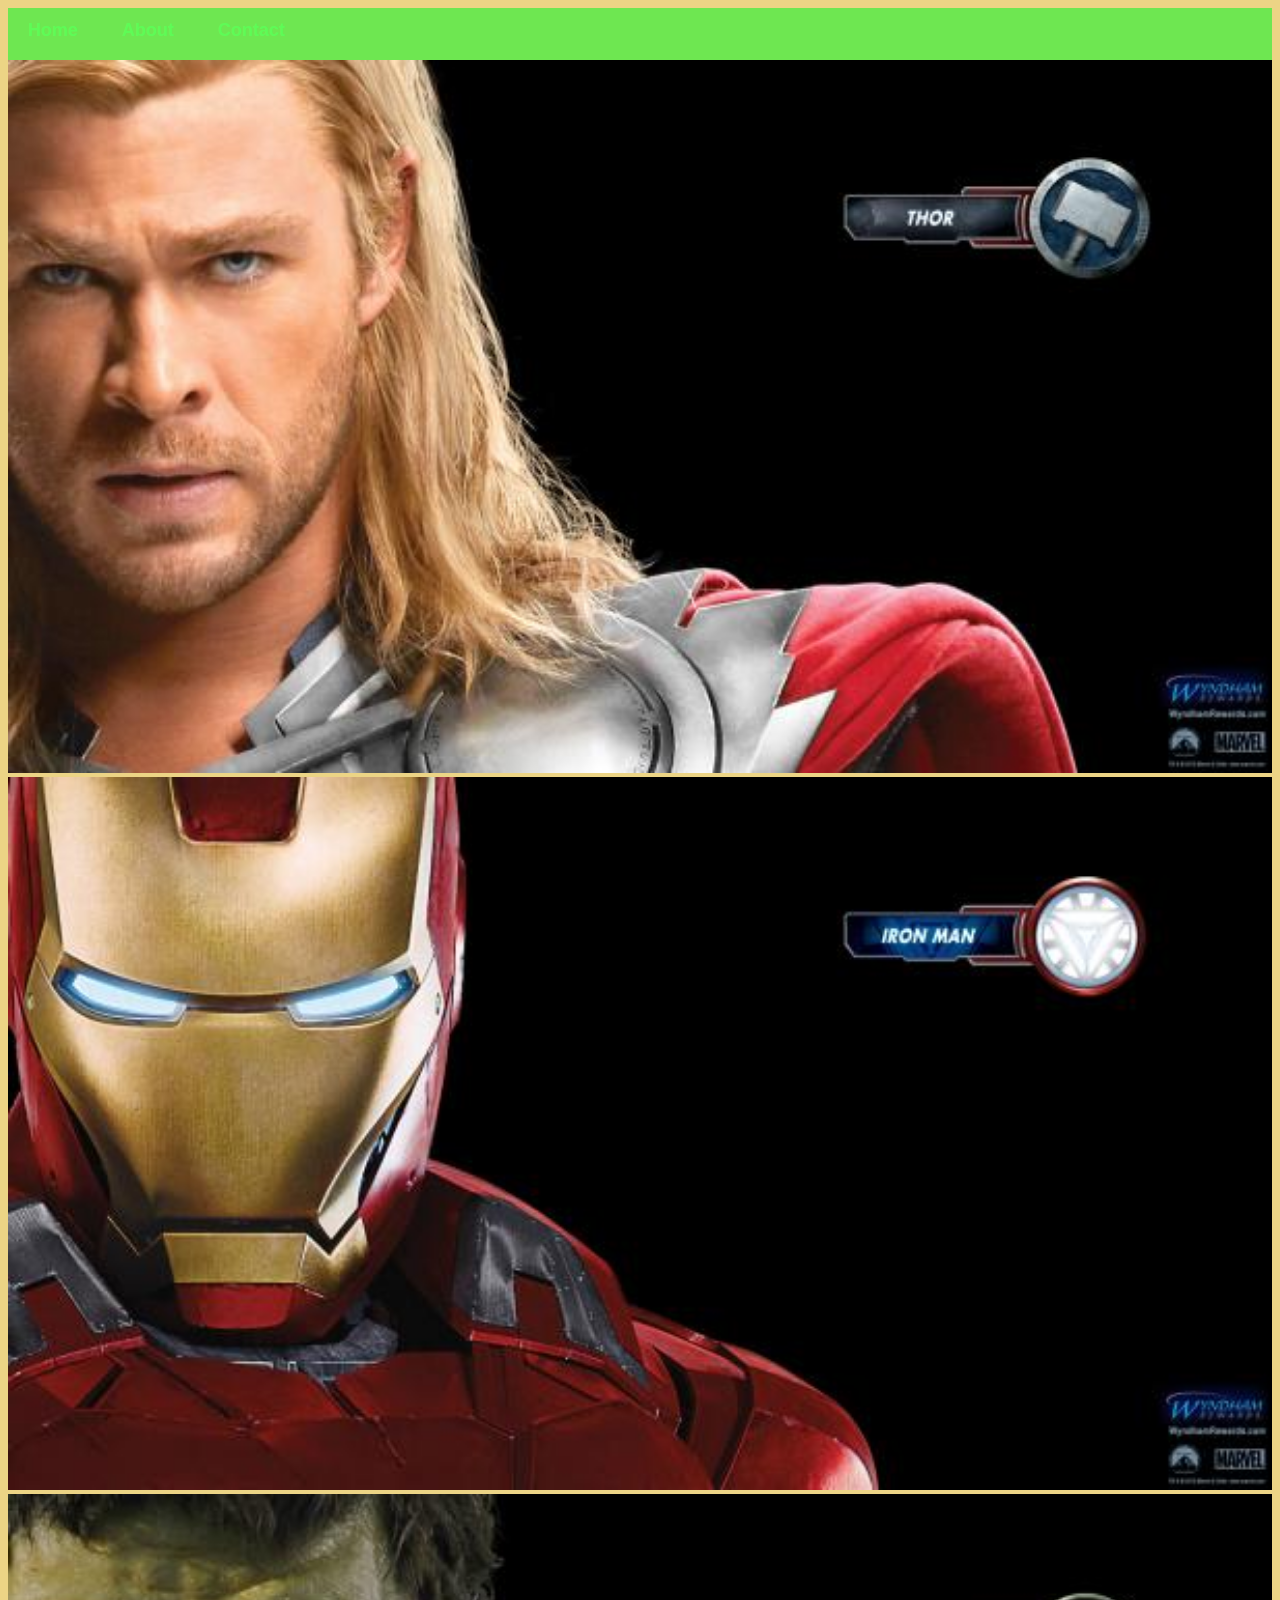
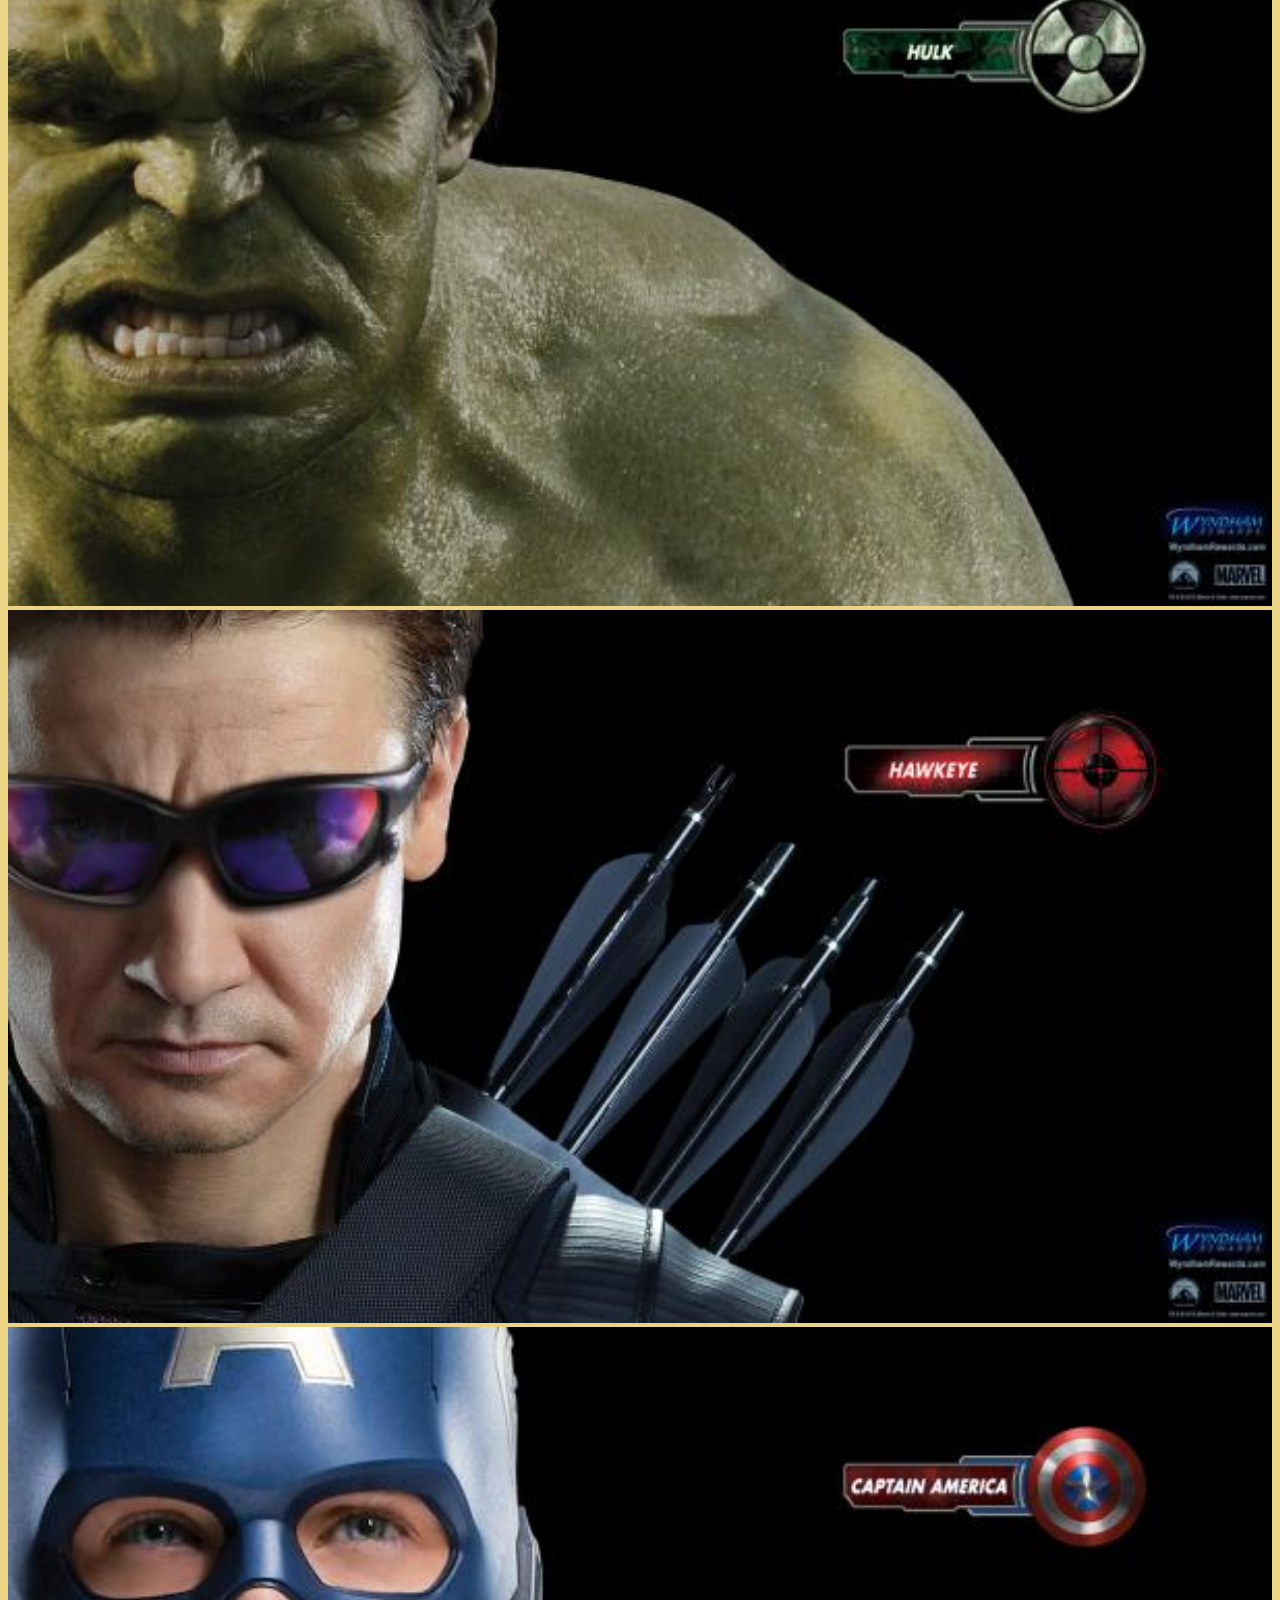
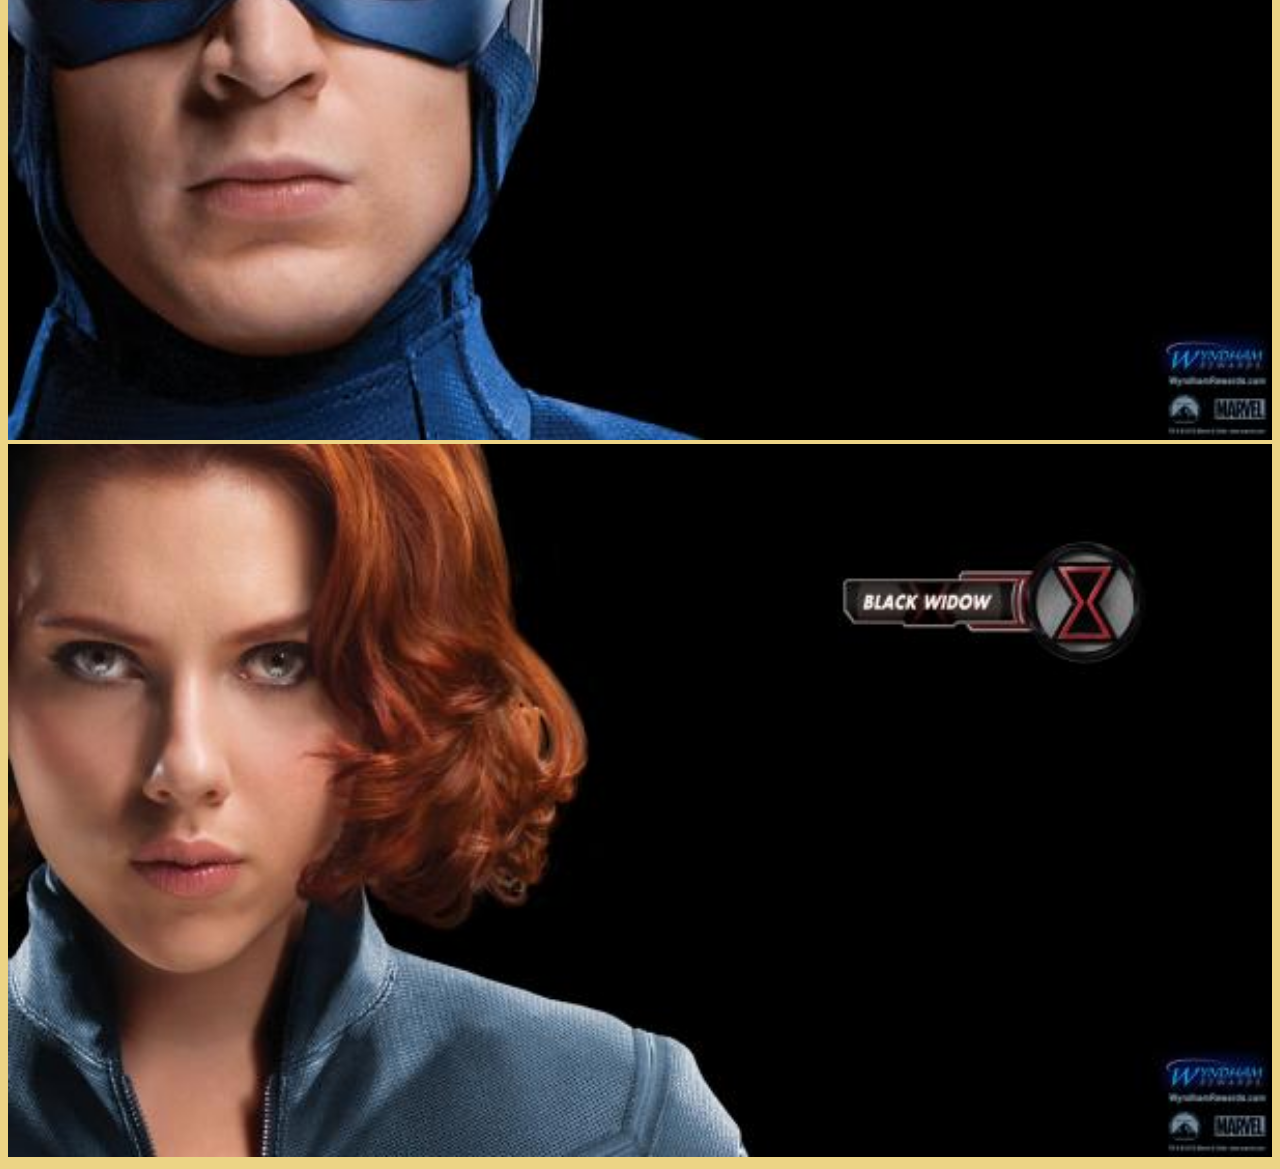
<file: index.html>
<!DOCTYPE html>
<html>
<head>
    <link rel="Stylesheet"  href="style.css">
</head>
<body>
        <div id="menu">
            <a href="index.html">Home</a>
            <a href="About.html">About</a>
            <a href="contact.html">Contact</a>
        </div>
        <div class="gallery">
            <a href="Avenger-1.html"><img src="images/avengers_01.jpg"/></a>
            <a href="Avenger-2.html"><img src="images/avengers_02.jpg"/></a>
            <a href="Avenger-3.html"><img src="images/avengers_03.jpg"/></a>
            <a href="Avenger-4.html"><img src="images/avengers_04.jpg"/></a>
            <a href="Avenger-5.html"><img src="images/avengers_05.jpg"/></a>
            <a href="Avenger-6.html"><img src="images/avengers_06.jpg"/></a>    
         </div>
</body>
</html>
</file>
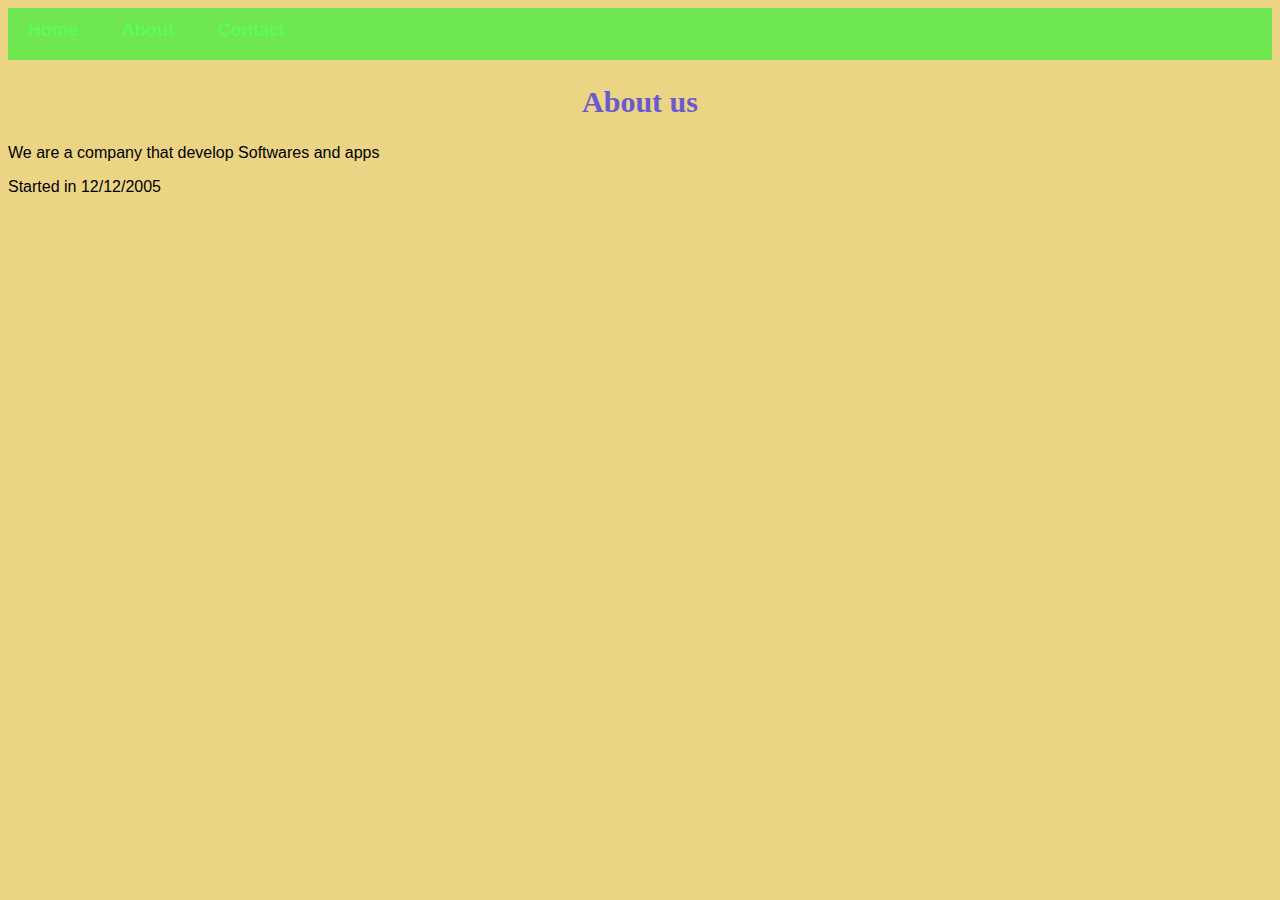
<file: About.html>
<!DOCTYPE html>
<html>
      <head> 
           <link rel="stylesheet" href="style.css"> 
           
       </head>
       <body>   
        <div id="menu">
            <a href="index.html">Home</a>
            <a href="#">About</a>
            <a href="contact.html">Contact</a>
        </div>
          <h2>About us</h2>
          <p>We are a company that develop Softwares and apps</p>
          <p>Started in 12/12/2005 </p>
      </body>

</html>
</file>
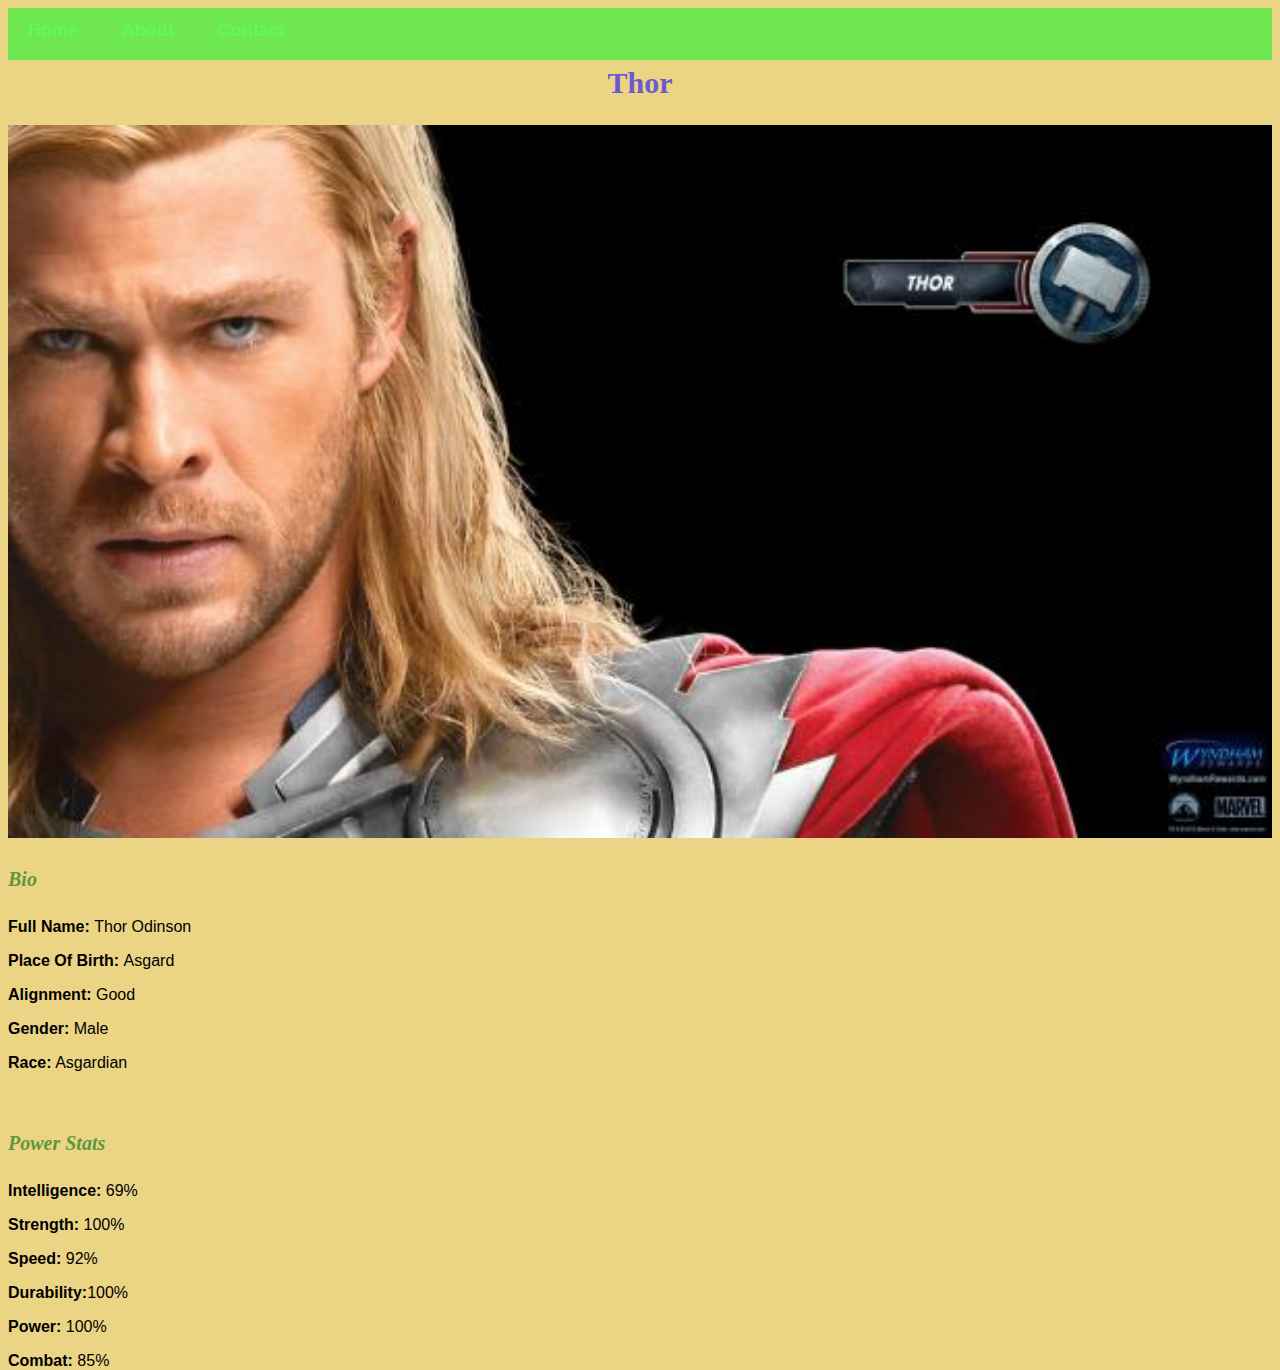
<file: Avenger-1.html>
<!DOCTYPE html>
<html>
      <head> 
           <link rel="stylesheet" href="style.css"> 
       </head>
 
       <body> 

            <div id="menu">
            <a href="index.html">Home</a>
            <a href="About.html">About</a>
            <a href="contact.html">Contact</a>
          
            <h2>Thor</h2>
          <div class="gallery"> 
              <img src="images/avengers_01.jpg"/>
          </div> 
          <h4>Bio</h4> 
          <p><b>Full Name: </b>Thor Odinson</p> 
          <p><b>Place Of Birth: </b>Asgard</p> 
          <p><b>Alignment: </b>Good</p> 
          <p><b>Gender:</b> Male</p>
          <p><b>Race:</b> Asgardian</p> 
          <br/>
          <h4>Power Stats</h4>
          <p><b>Intelligence:</b> 69%</p>
          <p><b>Strength: </b>100%</p>
          <p><b>Speed:</b> 92%</p>
          <p><b>Durability:</b>100%</p>
          <p><b>Power:</b> 100%</p>
          <p><b>Combat: </b>85%</p>
      </body>
</html>
</file>
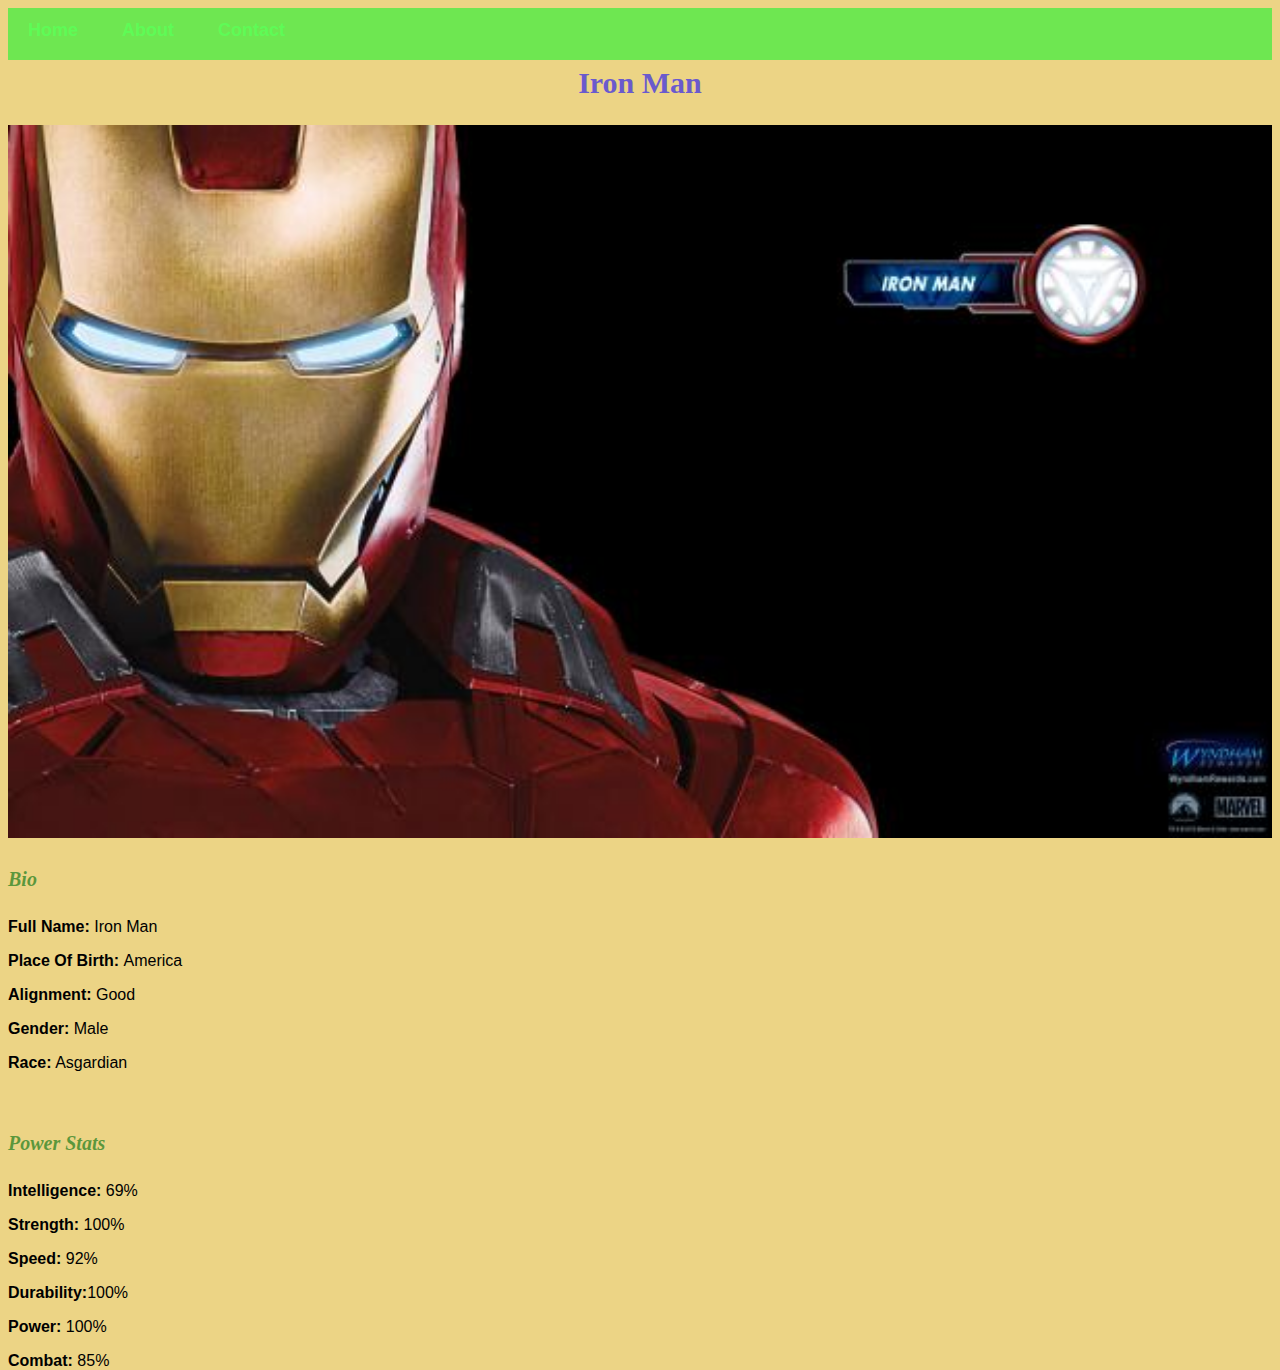
<file: Avenger-2.html>
<!DOCTYPE html>
<html>
      <head> 
           <link rel="stylesheet" href="style.css"> 
       </head>
 
       <body> 

            <div id="menu">
            <a href="index.html">Home</a>
            <a href="About.html">About</a>
            <a href="contact.html">Contact</a>
          
          
          <h2>Iron Man</h2>
          <div class="gallery"> 
              <img src="images/avengers_02.jpg"/>
          </div> 
          <h4>Bio</h4> 
          <p><b>Full Name: </b>Iron Man</p> 
          <p><b>Place Of Birth: </b>America</p> 
          <p><b>Alignment: </b>Good</p> 
          <p><b>Gender:</b> Male</p>
          <p><b>Race:</b> Asgardian</p> 
          <br/>
          <h4>Power Stats</h4>
          <p><b>Intelligence:</b> 69%</p>
          <p><b>Strength: </b>100%</p>
          <p><b>Speed:</b> 92%</p>
          <p><b>Durability:</b>100%</p>
          <p><b>Power:</b> 100%</p>
          <p><b>Combat: </b>85%</p>
      </body>
</html>
</file>
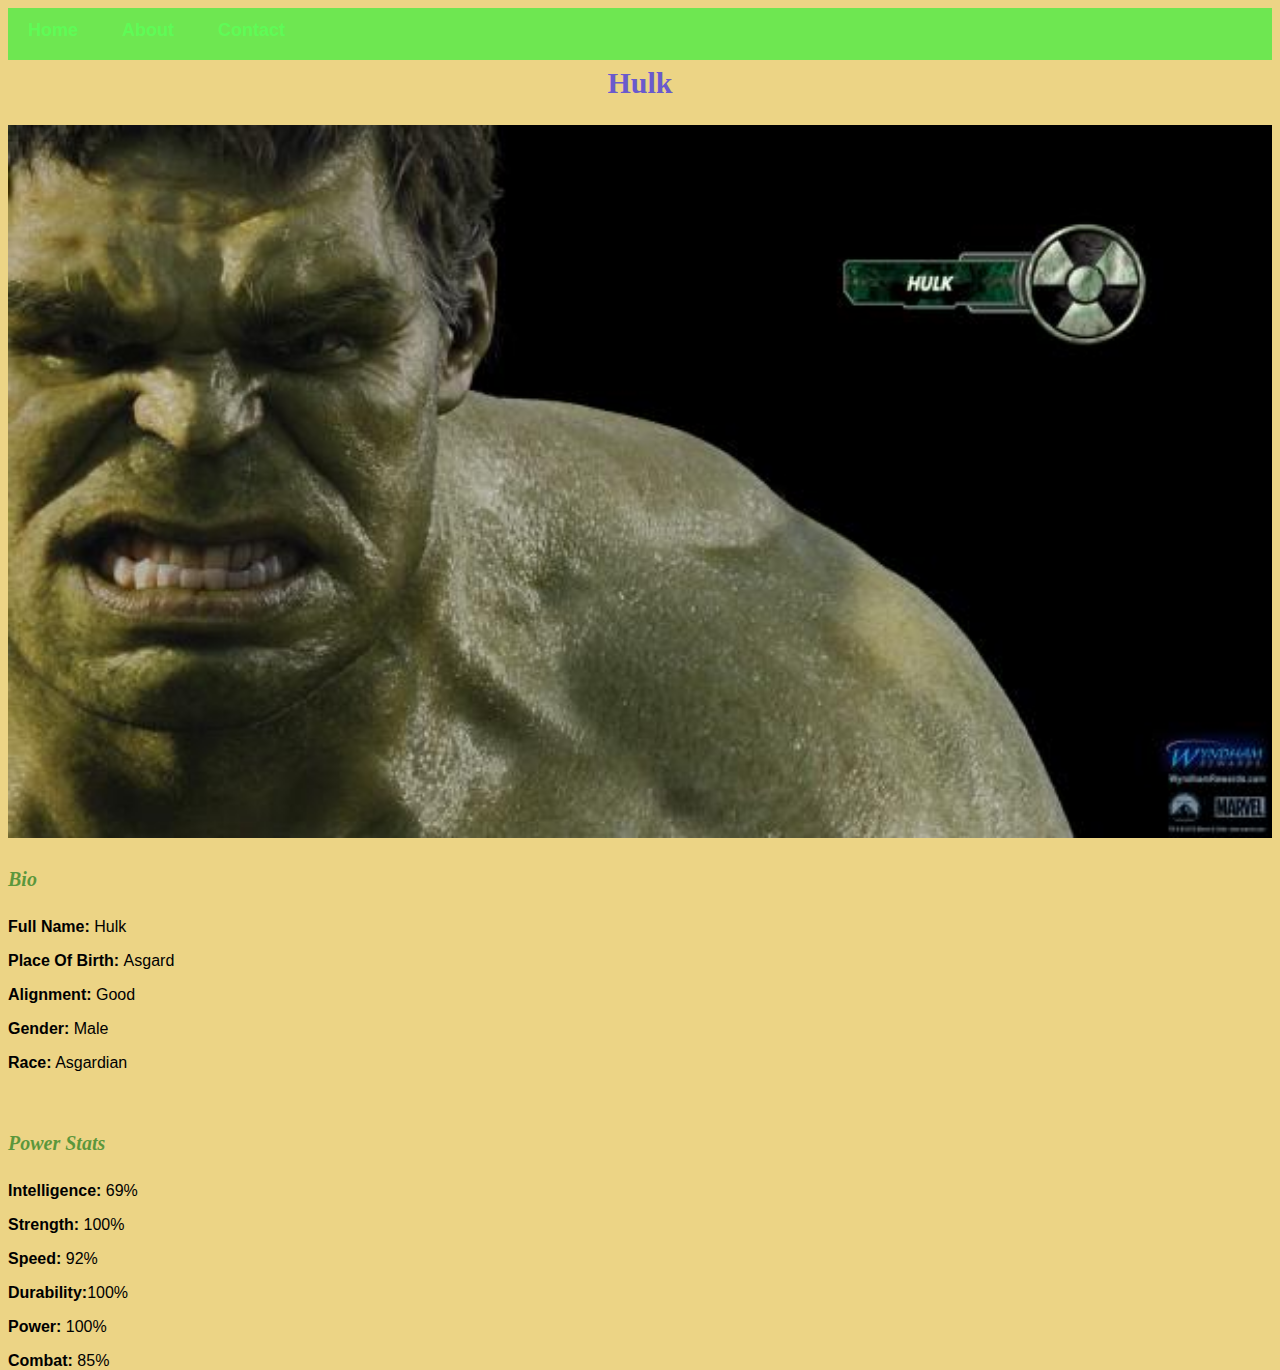
<file: Avenger-3.html>
<!DOCTYPE html>
<html>
      <head> 
           <link rel="stylesheet" href="style.css"> 
       </head>
 
       <body> 

        <div id="menu">
            <a href="index.html">Home</a>
            <a href="About.html">About</a>
            <a href="contact.html">Contact</a>
          
            <h2>Hulk</h2>
          <div class="gallery"> 
              <img src="images/avengers_03.jpg"/>
          </div> 
          <h4>Bio</h4> 
          <p><b>Full Name: </b>Hulk</p> 
          <p><b>Place Of Birth: </b>Asgard</p> 
          <p><b>Alignment: </b>Good</p> 
          <p><b>Gender:</b> Male</p>
          <p><b>Race:</b> Asgardian</p> 
          <br/>
          <h4>Power Stats</h4>
          <p><b>Intelligence:</b> 69%</p>
          <p><b>Strength: </b>100%</p>
          <p><b>Speed:</b> 92%</p>
          <p><b>Durability:</b>100%</p>
          <p><b>Power:</b> 100%</p>
          <p><b>Combat: </b>85%</p>
      </body>
</html>
</file>
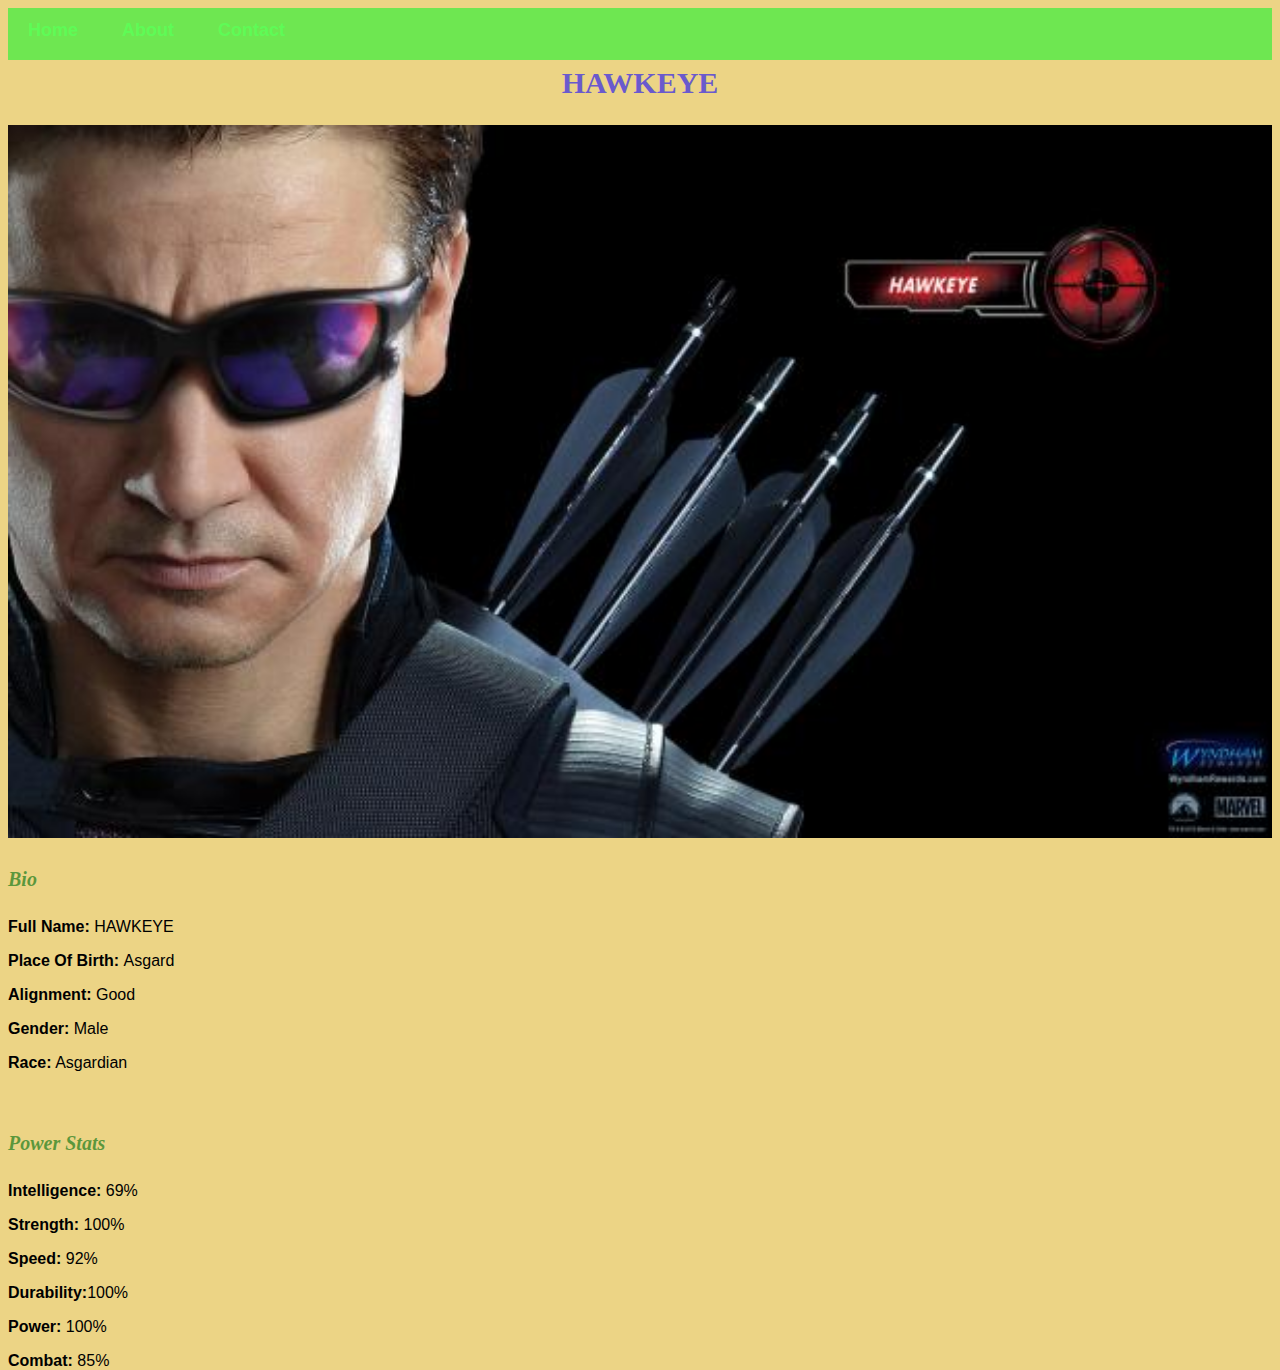
<file: Avenger-4.html>
<!DOCTYPE html>
<html>
      <head> 
           <link rel="stylesheet" href="style.css"> 
       </head>
 
       <body> 
        <div id="menu">
            <a href="index.html">Home</a>
            <a href="About.html">About</a>
            <a href="contact.html">Contact</a>
          
            <h2>HAWKEYE</h2>
          <div class="gallery"> 
              <img src="images/avengers_04.jpg"/>
          </div> 
          <h4>Bio</h4> 
          <p><b>Full Name: </b>HAWKEYE</p> 
          <p><b>Place Of Birth: </b>Asgard</p> 
          <p><b>Alignment: </b>Good</p> 
          <p><b>Gender:</b> Male</p>
          <p><b>Race:</b> Asgardian</p> 
          <br/>
          <h4>Power Stats</h4>
          <p><b>Intelligence:</b> 69%</p>
          <p><b>Strength: </b>100%</p>
          <p><b>Speed:</b> 92%</p>
          <p><b>Durability:</b>100%</p>
          <p><b>Power:</b> 100%</p>
          <p><b>Combat: </b>85%</p>
      </body>
</html>
</file>
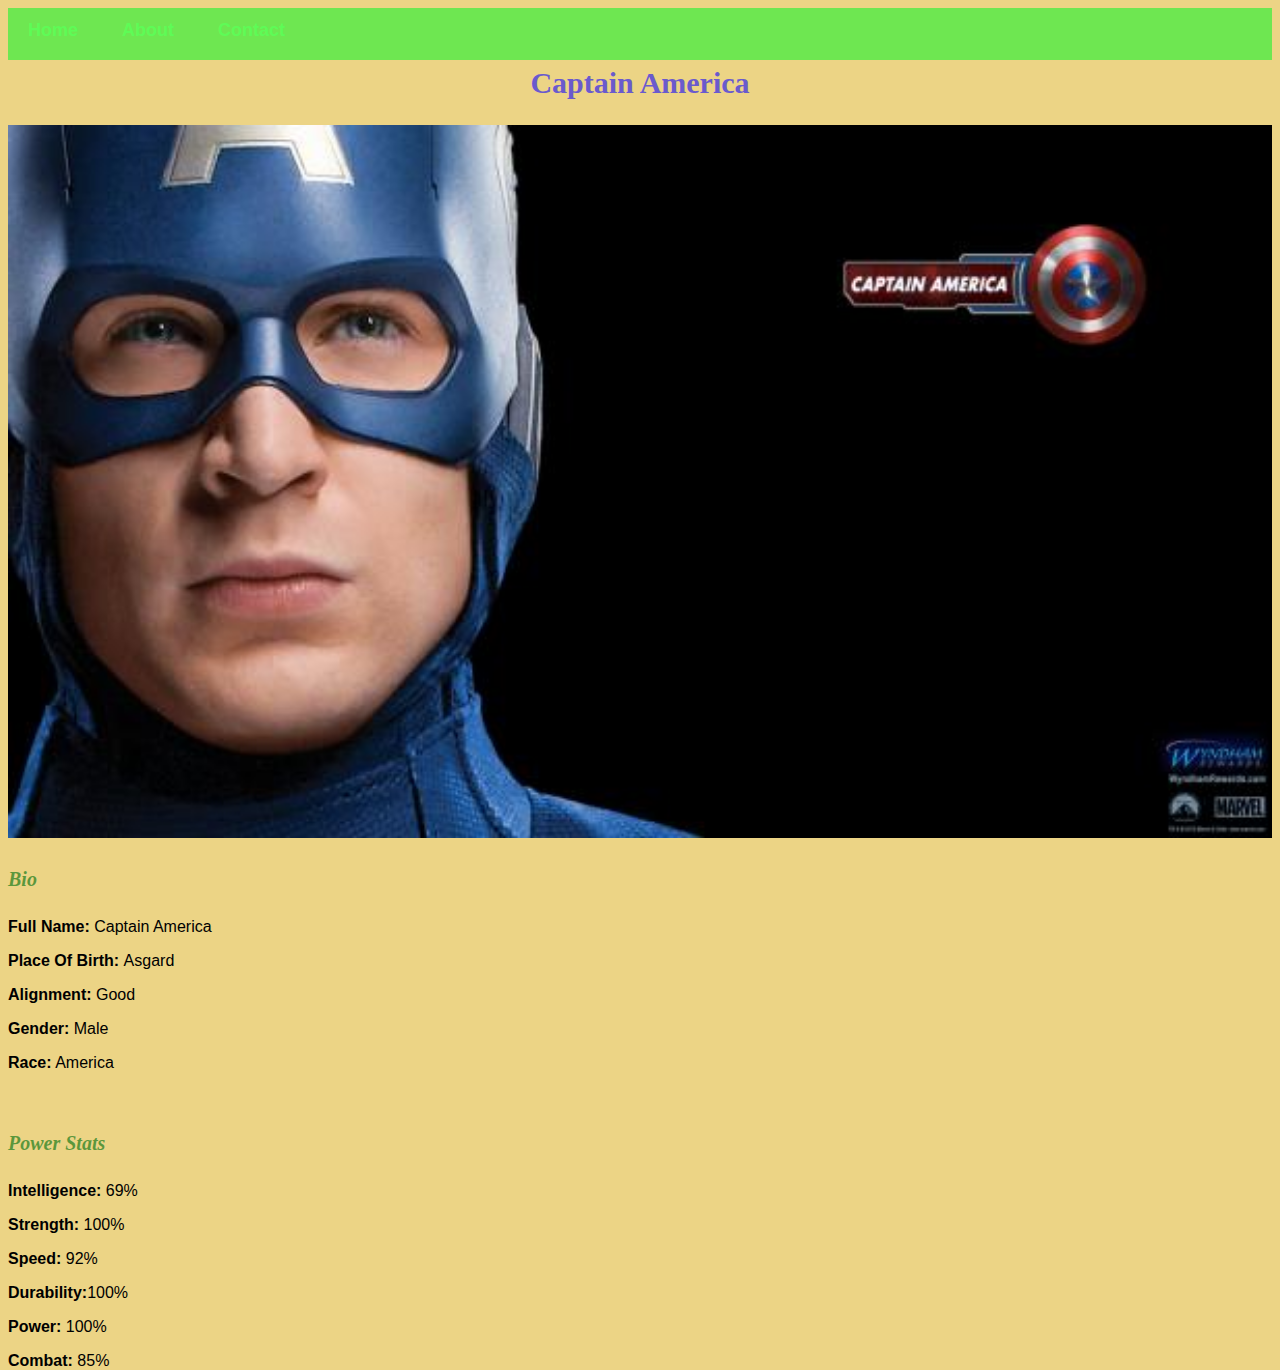
<file: Avenger-5.html>
<!DOCTYPE html>
<html>
      <head> 
           <link rel="stylesheet" href="style.css"> 
       </head>
 
       <body> 
        <div id="menu">
            <a href="index.html">Home</a>
            <a href="About.html">About</a>
            <a href="contact.html">Contact</a>
          
            <h2>Captain America</h2>
          <div class="gallery"> 
              <img src="images/avengers_05.jpg"/>
          </div> 
          <h4>Bio</h4> 
          <p><b>Full Name: </b>Captain America</p> 
          <p><b>Place Of Birth: </b>Asgard</p> 
          <p><b>Alignment: </b>Good</p> 
          <p><b>Gender:</b> Male</p>
          <p><b>Race:</b> America</p> 
          <br/>
          <h4>Power Stats</h4>
          <p><b>Intelligence:</b> 69%</p>
          <p><b>Strength: </b>100%</p>
          <p><b>Speed:</b> 92%</p>
          <p><b>Durability:</b>100%</p>
          <p><b>Power:</b> 100%</p>
          <p><b>Combat: </b>85%</p>
      </body>
</html>
</file>
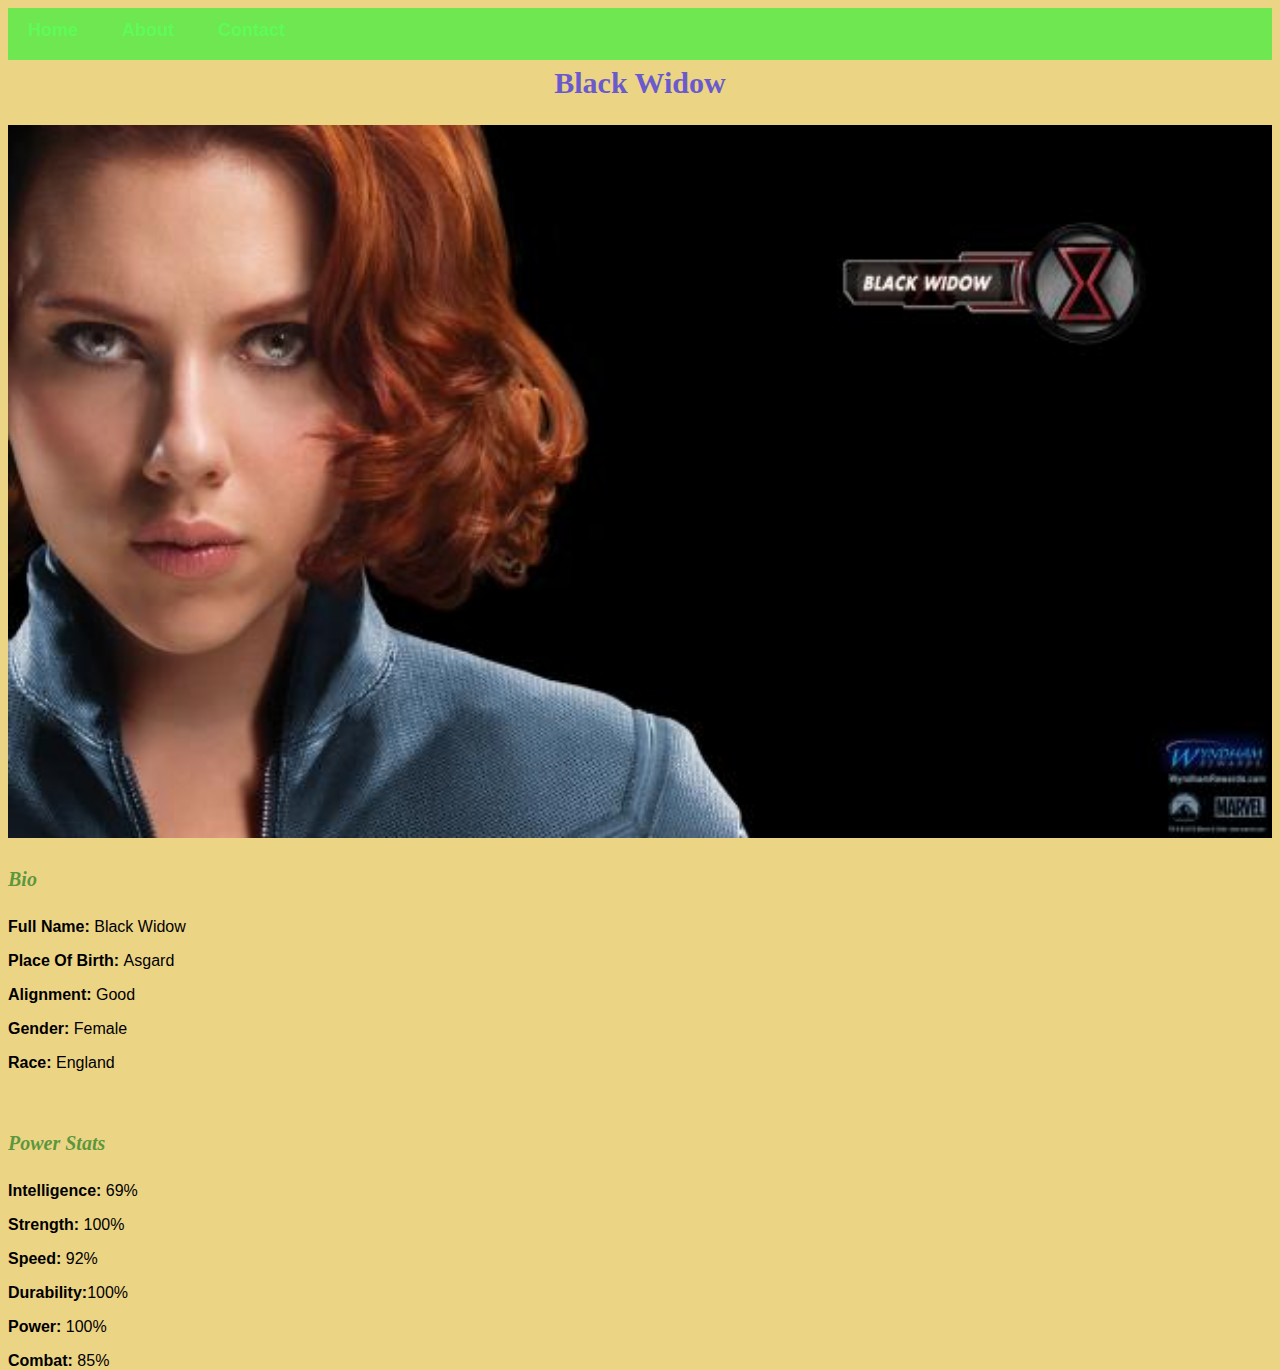
<file: Avenger-6.html>
<!DOCTYPE html>
<html>
      <head> 
           <link rel="stylesheet" href="style.css"> 
       </head>
 
       <body> 
        <div id="menu">
            <a href="index.html">Home</a>
            <a href="About.html">About</a>
            <a href="contact.html">Contact</a>
          <h2>Black Widow</h2>
          <div class="gallery"> 
              <img src="images/avengers_06.jpg"/>
          </div> 
          <h4>Bio</h4> 
          <p><b>Full Name: </b>Black Widow</p> 
          <p><b>Place Of Birth: </b>Asgard</p> 
          <p><b>Alignment: </b>Good</p> 
          <p><b>Gender:</b> Female</p>
          <p><b>Race:</b> England</p> 
          <br/>
          <h4>Power Stats</h4>
          <p><b>Intelligence:</b> 69%</p>
          <p><b>Strength: </b>100%</p>
          <p><b>Speed:</b> 92%</p>
          <p><b>Durability:</b>100%</p>
          <p><b>Power:</b> 100%</p>
          <p><b>Combat: </b>85%</p>
      </body>
</html>
</file>
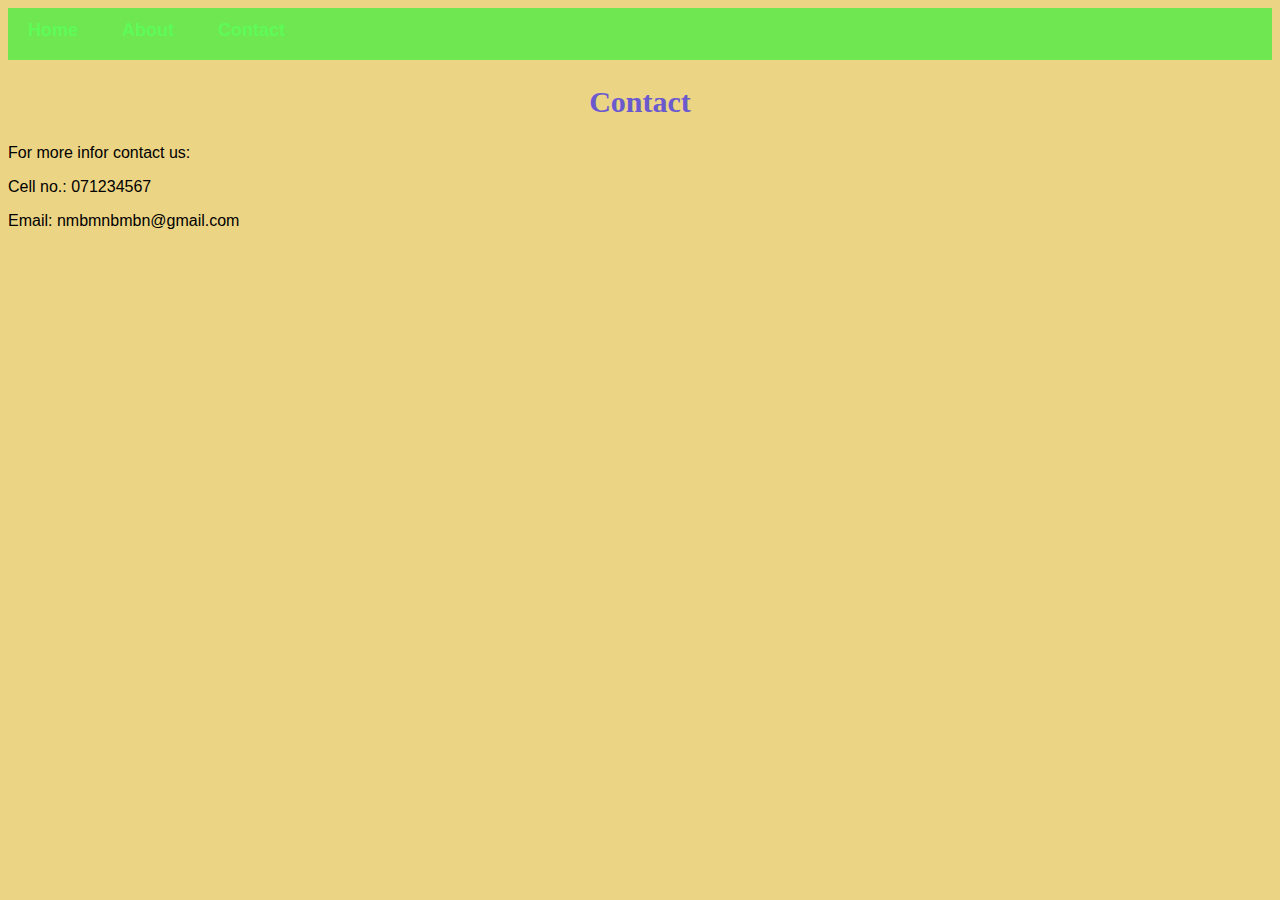
<file: Contact.html>
<!DOCTYPE html>
<html>
      <head> 
           <link rel="stylesheet" href="style.css"> 
       </head>
 
       <body> 
           
        <div id="menu">
            <a href="index.html">Home</a>
            <a href="About.html">About</a>
            <a href="Contact.html">Contact</a>
        </div>
          <h2>Contact</h2>
          <p>For more infor contact us:</p>
          <p>Cell no.: 071234567</p>
          <p>Email: nmbmnbmbn@gmail.com</p>
          
      </body>
</html>
</file>
<file: style.css>
.gallery img{
    width: 100%;
}

h2{
    font-family: Impact, a song for jennifer;
    text-align: center;
    font-size: 30px;
    color: slateblue;
    font-style:normal;
}

h4{
    font-family: Impact, fantasy;
    font-size: 20px;
    color: rgba(51, 134, 40, 0.78);
    font-style: italic;
}

p{
    font-family: Helvetica,  fantasy;
}

#menu{
    width: 100%;
    height: 40px;
    background-color: rgba(84, 234, 71, 0.83);
    padding-top: 12px;
}

#menu a{
    color: rgba(93, 253, 87, 0.95);
    font-family: sans-serif;
    font-size: 18px;
    text-decoration: inherit;
    font-weight: 800;

    padding-left: 20px;
    padding-right: 20px;
}

#menu a:hover{
    color: gold;

}

body {
    background-color: rgba(230, 199, 94, 0.76);


    }
</file>
